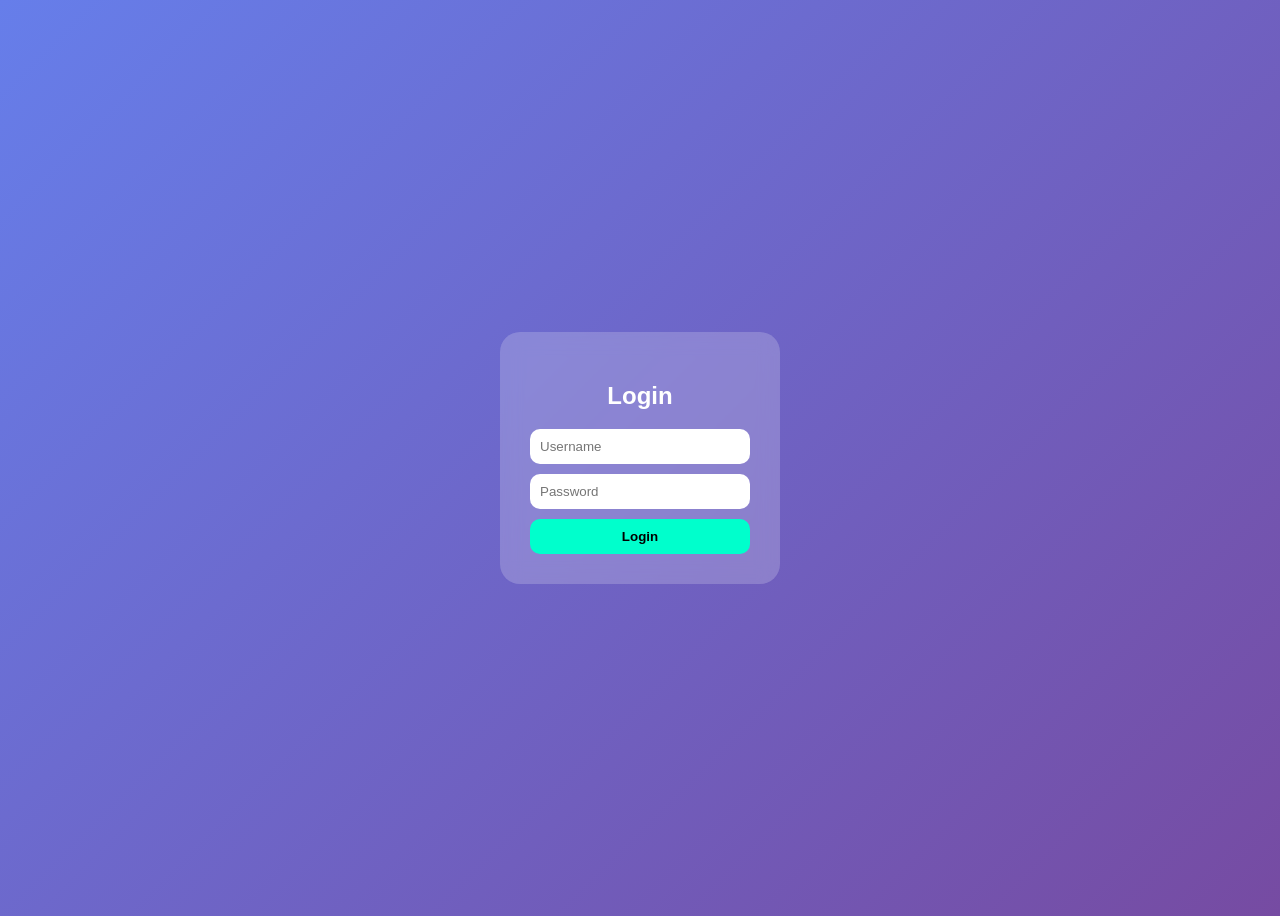
<file: index.html>
<!DOCTYPE html>
<html lang="en">
<head>
  <meta charset="UTF-8">
  <title>Login</title>

  <style>
    body {
      display: flex;
      justify-content: center;
      align-items: center;
      height: 100vh;
      background: linear-gradient(135deg, #667eea, #764ba2);
      font-family: 'Poppins', sans-serif;
    }

    .login-box {
      background: rgba(255,255,255,0.2);
      padding: 30px;
      border-radius: 20px;
      backdrop-filter: blur(10px);
      text-align: center;
      color: white;
    }

    input {
      display: block;
      width: 200px;
      margin: 10px auto;
      padding: 10px;
      border-radius: 10px;
      border: none;
    }

    button {
      padding: 10px;
      width: 100%;
      border: none;
      border-radius: 10px;
      background: #00ffcc;
      cursor: pointer;
      font-weight: bold;
    }
  </style>
</head>

<body>

<div class="login-box">
  <h2>Login</h2>

  <input type="text" id="username" placeholder="Username">
  <input type="password" id="password" placeholder="Password">

  <button onclick="login()">Login</button>
</div>

<script>
function login() {
  let user = document.getElementById("username").value;
  let pass = document.getElementById("password").value;

  if(user === "admin" && pass === "1234") {
    window.location.href = "todo.html";
  } else {
    alert("Invalid login!");
  }
}
</script>

</body>
</html>
</file>
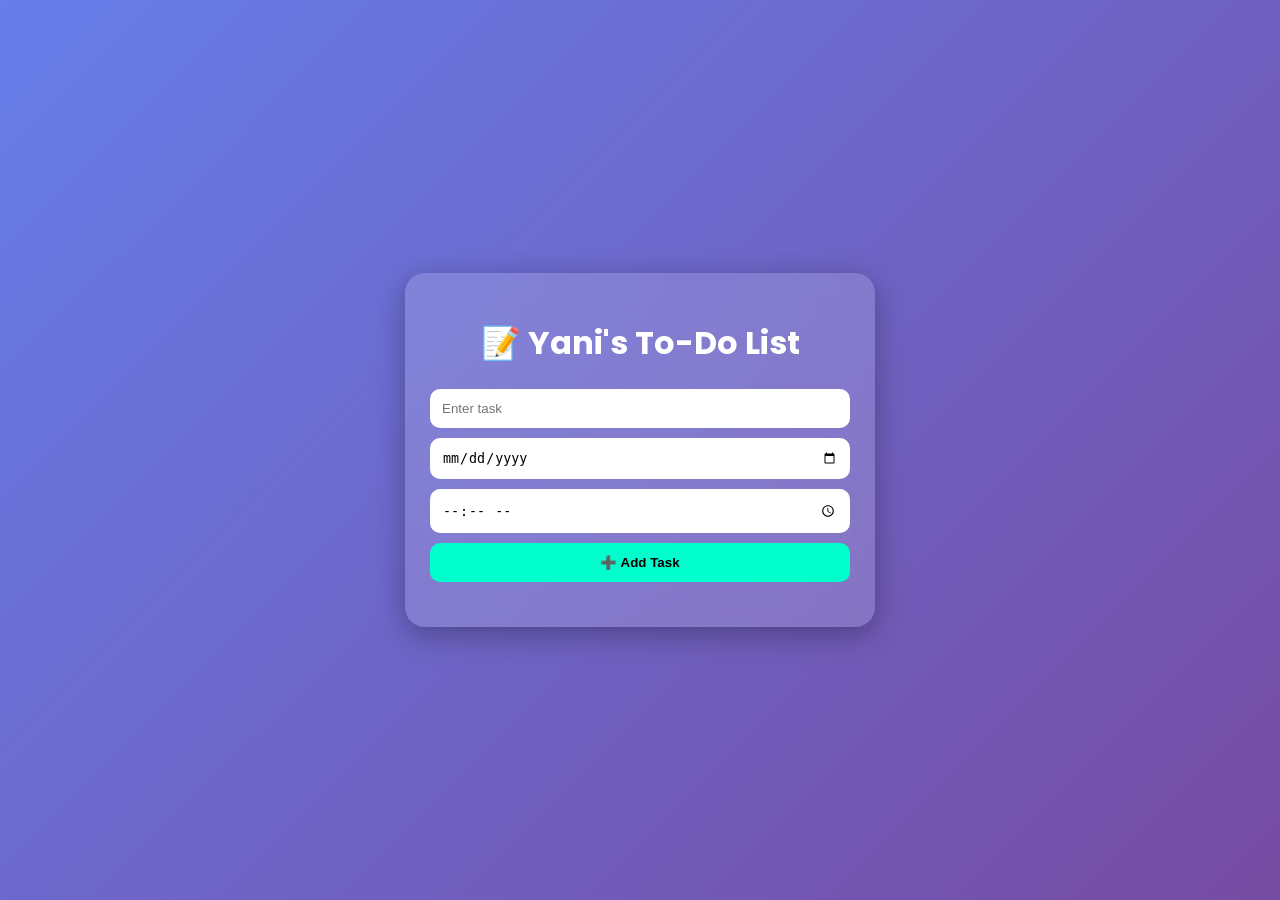
<file: todo.html>
<!DOCTYPE html>
<html lang="en">
<head>
  <meta charset="UTF-8">
  <title>To-Do App</title>

  <!-- Font -->
  <link href="https://fonts.googleapis.com/css2?family=Poppins&display=swap" rel="stylesheet">

  <!-- CSS -->
  <link rel="stylesheet" href="style.css">
</head>

<body>

<div class="container">
  <h1>📝 Yani's To-Do List</h1>

  <div class="input-group">
    <input type="text" id="task-input" placeholder="Enter task">
    <input type="date" id="task-date">
    <input type="time" id="task-time">
    <button onclick="addTask()">➕ Add Task</button>
  </div>

  <ul id="task-list"></ul>
</div>

<script src="script.js"></script>

</body>
</html>
</file>
<file: style.css>
body {
  margin: 0;
  font-family: 'Poppins', sans-serif;
  background: linear-gradient(135deg, #667eea, #764ba2);
  height: 100vh;
  display: flex;
  justify-content: center;
  align-items: center;
}

.container {
  width: 90%;
  max-width: 420px;
  padding: 25px;
  border-radius: 20px;
  background: rgba(255, 255, 255, 0.15);
  backdrop-filter: blur(15px);
  box-shadow: 0 8px 30px rgba(0,0,0,0.3);
  color: white;
}

h1 {
  text-align: center;
}

.input-group {
  display: flex;
  flex-direction: column;
  gap: 10px;
}

.input-group input {
  padding: 12px;
  border-radius: 10px;
  border: none;
}

button {
  padding: 12px;
  border-radius: 10px;
  border: none;
  background: #00ffcc;
  cursor: pointer;
  font-weight: bold;
  transition: 0.3s;
}

button:hover {
  transform: scale(1.05);
}

ul {
  list-style: none;
  padding: 0;
  margin-top: 20px;
}

li {
  background: rgba(255,255,255,0.2);
  padding: 12px;
  border-radius: 12px;
  margin-bottom: 10px;
  display: flex;
  justify-content: space-between;
}

.task-buttons button {
  margin-left: 5px;
  font-size: 12px;
}

.edit {
  background: #ffc107;
}

.delete {
  background: #ff4d4d;
  color: white;
}
</file>
